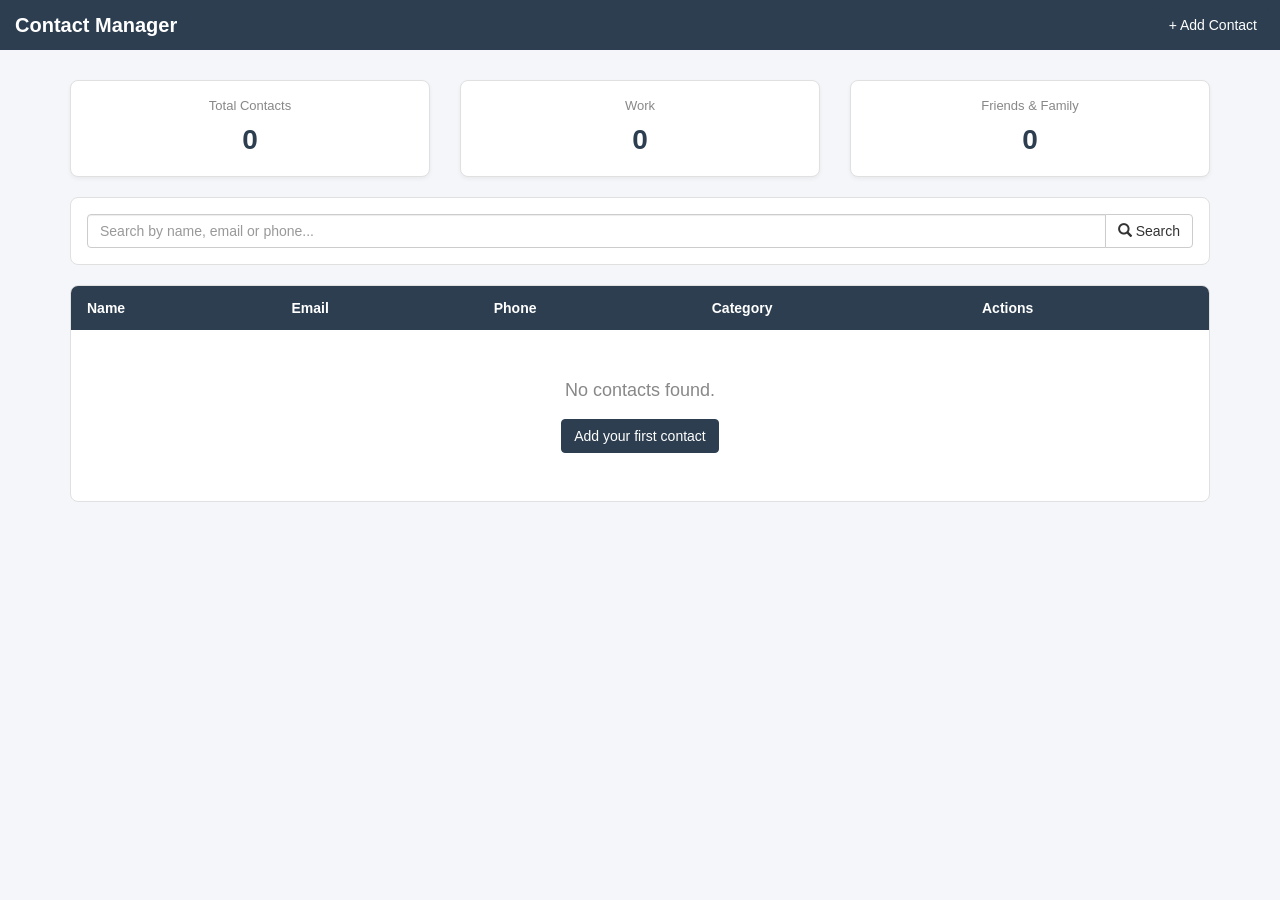
<file: Client Side Programming/Contact Manager/index.html>
<!DOCTYPE html>
<html lang="en">
<head>
  <meta charset="UTF-8">
  <meta name="viewport" content="width=device-width, initial-scale=1.0">
  <title>Contact Manager</title>
  <link rel="stylesheet" href="https://maxcdn.bootstrapcdn.com/bootstrap/3.3.7/css/bootstrap.min.css">
  <link rel="stylesheet" href="css/style.css">
</head>
<body>

  <!-- NAVBAR (injected by JS) -->
  <div id="navbar-placeholder"></div>

  <div class="container">

    <!-- STATS ROW -->
    <div class="row stats-row">
      <div class="col-xs-4">
        <div class="stat-card">
          <p class="stat-label">Total Contacts</p>
          <p class="stat-value" id="totalCount">0</p>
        </div>
      </div>
      <div class="col-xs-4">
        <div class="stat-card">
          <p class="stat-label">Work</p>
          <p class="stat-value" id="workCount">0</p>
        </div>
      </div>
      <div class="col-xs-4">
        <div class="stat-card">
          <p class="stat-label">Friends &amp; Family</p>
          <p class="stat-value" id="otherCount">0</p>
        </div>
      </div>
    </div>

    <!-- SEARCH BAR -->
    <div class="search-bar">
      <div class="input-group">
        <input type="text" id="searchInput" class="form-control"
          placeholder="Search by name, email or phone..." oninput="searchContacts()">
        <span class="input-group-btn">
          <button class="btn btn-default" type="button">
            <span class="glyphicon glyphicon-search"></span> Search
          </button>
        </span>
      </div>
    </div>

    <!-- CONTACTS TABLE -->
    <div class="table-responsive contacts-table">
      <table class="table table-hover" id="contactsTable">
        <thead>
          <tr>
            <th>Name</th>
            <th>Email</th>
            <th>Phone</th>
            <th>Category</th>
            <th>Actions</th>
          </tr>
        </thead>
        <tbody id="contactsBody"></tbody>
      </table>
      <div id="emptyState" class="empty-state">
        <p>No contacts found.</p>
        <a href="form.html" class="btn btn-primary">Add your first contact</a>
      </div>
    </div>

  </div>

  <script src="https://ajax.googleapis.com/ajax/libs/jquery/3.2.1/jquery.min.js"></script>
  <script src="https://maxcdn.bootstrapcdn.com/bootstrap/3.3.7/js/bootstrap.min.js"></script>
  <script src="js/app.js"></script>
</body>
</html>
</file>
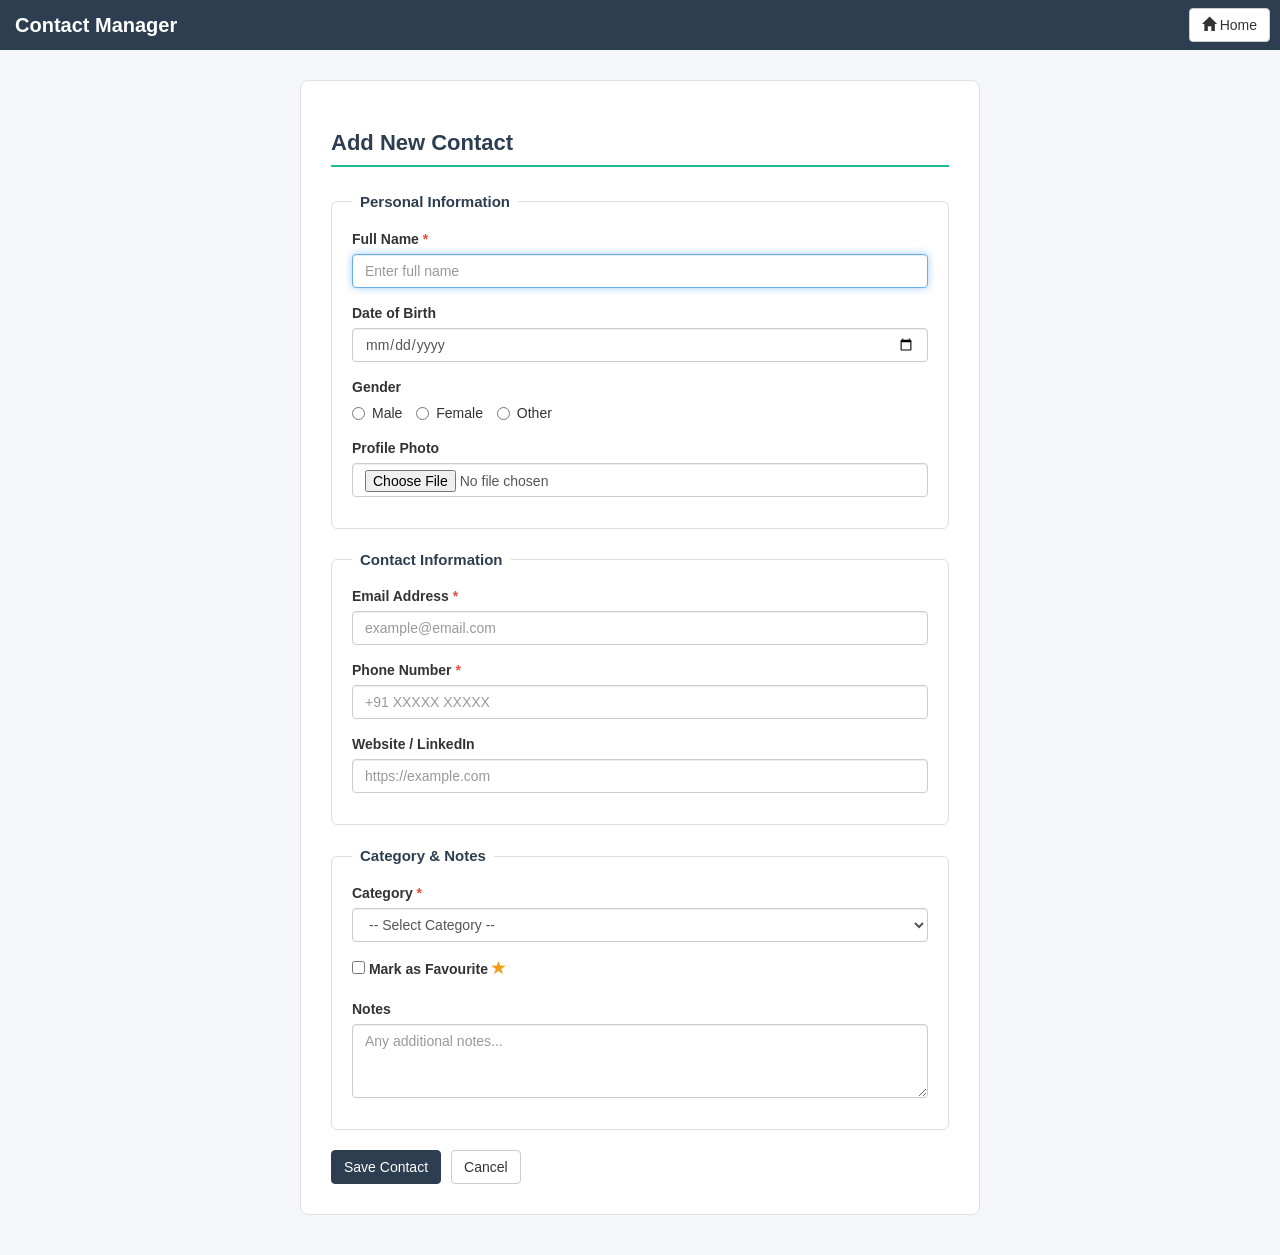
<file: Client Side Programming/Contact Manager/form.html>
<!DOCTYPE html>
<html lang="en">
<head>
  <meta charset="UTF-8">
  <meta name="viewport" content="width=device-width, initial-scale=1.0">
  <title>Contact Form</title>
  <link rel="stylesheet" href="https://maxcdn.bootstrapcdn.com/bootstrap/3.3.7/css/bootstrap.min.css">
  <link rel="stylesheet" href="css/style.css">
</head>
<body>

  <!-- NAVBAR (injected by JS) -->
  <div id="navbar-placeholder"></div>

  <div class="container">
    <div class="form-wrapper">

      <h2 class="form-title" id="formTitle">Contact</h2>

      <form id="contactForm" novalidate>

        <!-- Hidden index for edit mode -->
        <input type="hidden" id="contactIndex">

        <!-- SECTION 1 : Personal Info -->
        <fieldset>
          <legend>Personal Information</legend>

          <div class="form-group">
            <label for="fullName">Full Name <span class="required">*</span></label>
            <input type="text" id="fullName" name="fullName" class="form-control"
              placeholder="Enter full name" maxlength="50" required autofocus>
            <span class="error-msg" id="nameError"></span>
          </div>

          <div class="form-group">
            <label for="dob">Date of Birth</label>
            <input type="date" id="dob" name="dob" class="form-control">
          </div>

          <div class="form-group">
            <label>Gender</label>
            <div>
              <label class="radio-inline"><input type="radio" name="gender" value="Male"> Male</label>
              <label class="radio-inline"><input type="radio" name="gender" value="Female"> Female</label>
              <label class="radio-inline"><input type="radio" name="gender" value="Other"> Other</label>
            </div>
          </div>

          <div class="form-group">
            <label for="photo">Profile Photo</label>
            <input type="file" id="photo" name="photo" class="form-control" accept="image/*">
            <small class="text-muted photo-hint"></small>
          </div>

        </fieldset>

        <!-- SECTION 2 : Contact Info -->
        <fieldset>
          <legend>Contact Information</legend>

          <div class="form-group">
            <label for="email">Email Address <span class="required">*</span></label>
            <input type="email" id="email" name="email" class="form-control"
              placeholder="example@email.com" required>
            <span class="error-msg" id="emailError"></span>
          </div>

          <div class="form-group">
            <label for="phone">Phone Number <span class="required">*</span></label>
            <input type="tel" id="phone" name="phone" class="form-control"
              placeholder="+91 XXXXX XXXXX" pattern="[0-9]{10}" maxlength="10" required>
            <span class="error-msg" id="phoneError"></span>
          </div>

          <div class="form-group">
            <label for="website">Website / LinkedIn</label>
            <input type="url" id="website" name="website" class="form-control"
              placeholder="https://example.com">
          </div>

        </fieldset>

        <!-- SECTION 3 : Category & Notes -->
        <fieldset>
          <legend>Category &amp; Notes</legend>

          <div class="form-group">
            <label for="category">Category <span class="required">*</span></label>
            <select id="category" name="category" class="form-control" required>
              <option value="">-- Select Category --</option>
              <option value="Work">Work</option>
              <option value="Friend">Friend</option>
              <option value="Family">Family</option>
              <option value="Other">Other</option>
            </select>
            <span class="error-msg" id="categoryError"></span>
          </div>

          <div class="form-group">
            <label>
              <input type="checkbox" id="isFavourite" name="isFavourite">
              Mark as Favourite
              <span class="glyphicon glyphicon-star" style="color:#f39c12;"></span>
            </label>
          </div>

          <div class="form-group">
            <label for="notes">Notes</label>
            <textarea id="notes" name="notes" class="form-control"
              placeholder="Any additional notes..." rows="3" maxlength="200"></textarea>
          </div>

        </fieldset>

        <!-- BUTTONS -->
        <div class="form-buttons">
          <button type="submit" class="btn" id="submitBtn" onclick="submitContact(event)">
          </button>
          <a href="index.html" class="btn btn-default">Cancel</a>
        </div>

      </form>
    </div>
  </div>

  <script src="https://ajax.googleapis.com/ajax/libs/jquery/3.2.1/jquery.min.js"></script>
  <script src="https://maxcdn.bootstrapcdn.com/bootstrap/3.3.7/js/bootstrap.min.js"></script>
  <script src="js/app.js"></script>
</body>
</html>
</file>
<file: Client Side Programming/Contact Manager/css/style.css>
/* =============================GLOBAL======================== */
body {
  background-color: #f4f6f9;
  font-family: Arial, sans-serif;
  color: #333;
}

/* =============================NAVBAR========================== */
.navbar {
  background-color: #2c3e50;
  border: none;
  border-radius: 0;
  margin-bottom: 0;
}

.navbar .navbar-brand {
  color: #fff !important;
  font-size: 20px;
  font-weight: bold;
}

.navbar .navbar-brand:hover {
  color: #1abc9c !important;
}

/* =============================CONTAINER========================= */
.container {
  margin-top: 30px;
  margin-bottom: 40px;
}

/* =============================STAT CARDS (index.html)======================== */
.stats-row {
  margin-bottom: 20px;
}

.stat-card {
  background-color: #fff;
  border-radius: 8px;
  padding: 16px;
  text-align: center;
  border: 1px solid #e0e0e0;
  box-shadow: 0 2px 4px rgba(0,0,0,0.05);
}

.stat-label {
  font-size: 13px;
  color: #888;
  margin-bottom: 4px;
}

.stat-value {
  font-size: 28px;
  font-weight: bold;
  color: #2c3e50;
  margin: 0;
}

/* =============================SEARCH BAR========================== */
.search-bar {
  background-color: #fff;
  padding: 16px;
  border-radius: 8px;
  border: 1px solid #e0e0e0;
  margin-bottom: 20px;
}

/* =============================CONTACTS TABLE========================== */
.contacts-table {
  background-color: #fff;
  border-radius: 8px;
  border: 1px solid #e0e0e0;
  overflow: hidden;
}

.contacts-table .table {
  margin-bottom: 0;
}

.contacts-table .table thead tr {
  background-color: #2c3e50;
  color: #fff;
}

.contacts-table .table thead th {
  border: none;
  padding: 12px 16px;
  font-weight: 600;
}

.contacts-table .table tbody tr:hover {
  background-color: #f0f8ff;
}

.contacts-table .table tbody td {
  padding: 12px 16px;
  vertical-align: middle;
}

/* Avatar circle */
.avatar {
  display: inline-flex;
  align-items: center;
  justify-content: center;
  width: 34px;
  height: 34px;
  border-radius: 50%;
  font-size: 13px;
  font-weight: bold;
  margin-right: 8px;
  background-color: #d6eaf8;
  color: #1a5276;
}

/* Category badges */
.badge-work {
  background-color: #d6eaf8;
  color: #1a5276;
  padding: 4px 10px;
  border-radius: 12px;
  font-size: 12px;
  font-weight: 600;
}

.badge-friend {
  background-color: #d5f5e3;
  color: #1e8449;
  padding: 4px 10px;
  border-radius: 12px;
  font-size: 12px;
  font-weight: 600;
}

.badge-family {
  background-color: #fdebd0;
  color: #a04000;
  padding: 4px 10px;
  border-radius: 12px;
  font-size: 12px;
  font-weight: 600;
}

.badge-other {
  background-color: #f2f3f4;
  color: #555;
  padding: 4px 10px;
  border-radius: 12px;
  font-size: 12px;
  font-weight: 600;
}

/* Action buttons */
.btn-edit {
  background-color: #f0ad4e;
  color: #fff;
  border: none;
  padding: 5px 10px;
  border-radius: 4px;
  margin-right: 4px;
  font-size: 13px;
}

.btn-edit:hover {
  background-color: #e67e22;
  color: #fff;
}

.btn-delete {
  background-color: #e74c3c;
  color: #fff;
  border: none;
  padding: 5px 10px;
  border-radius: 4px;
  font-size: 13px;
}

.btn-delete:hover {
  background-color: #c0392b;
  color: #fff;
}

/* =============================
   EMPTY STATE
============================= */
.empty-state {
  text-align: center;
  padding: 48px 20px;
  color: #888;
  display: none;
}

.empty-state p {
  font-size: 18px;
  margin-bottom: 16px;
}

/* =============================
   FORM WRAPPER (add / edit)
============================= */
.form-wrapper {
  background-color: #fff;
  border-radius: 8px;
  padding: 30px;
  border: 1px solid #e0e0e0;
  max-width: 680px;
  margin: 0 auto;
}

.form-title {
  font-size: 22px;
  font-weight: bold;
  color: #2c3e50;
  margin-bottom: 24px;
  border-bottom: 2px solid #1abc9c;
  padding-bottom: 10px;
}

/* Fieldset styling */
fieldset {
  border: 1px solid #ddd;
  border-radius: 6px;
  padding: 16px 20px;
  margin-bottom: 20px;
}

legend {
  font-size: 15px;
  font-weight: bold;
  color: #2c3e50;
  padding: 0 8px;
  width: auto;
  border: none;
  margin-bottom: 0;
}

/* Required star */
.required {
  color: #e74c3c;
}

/* Error messages */
.error-msg {
  color: #e74c3c;
  font-size: 12px;
  margin-top: 4px;
  display: block;
}

/* Form buttons */
.form-buttons {
  margin-top: 10px;
  display: flex;
  gap: 10px;
}

/* ================BUTTONS OVERRIDE========================= */
.btn-primary {
  background-color: #2c3e50;
  border-color: #2c3e50;
}

.btn-primary:hover {
  background-color: #1abc9c;
  border-color: #1abc9c;
}

.btn-success {
  background-color: #1abc9c;
  border-color: #1abc9c;
}

.btn-success:hover {
  background-color: #17a589;
  border-color: #17a589;
}
</file>
